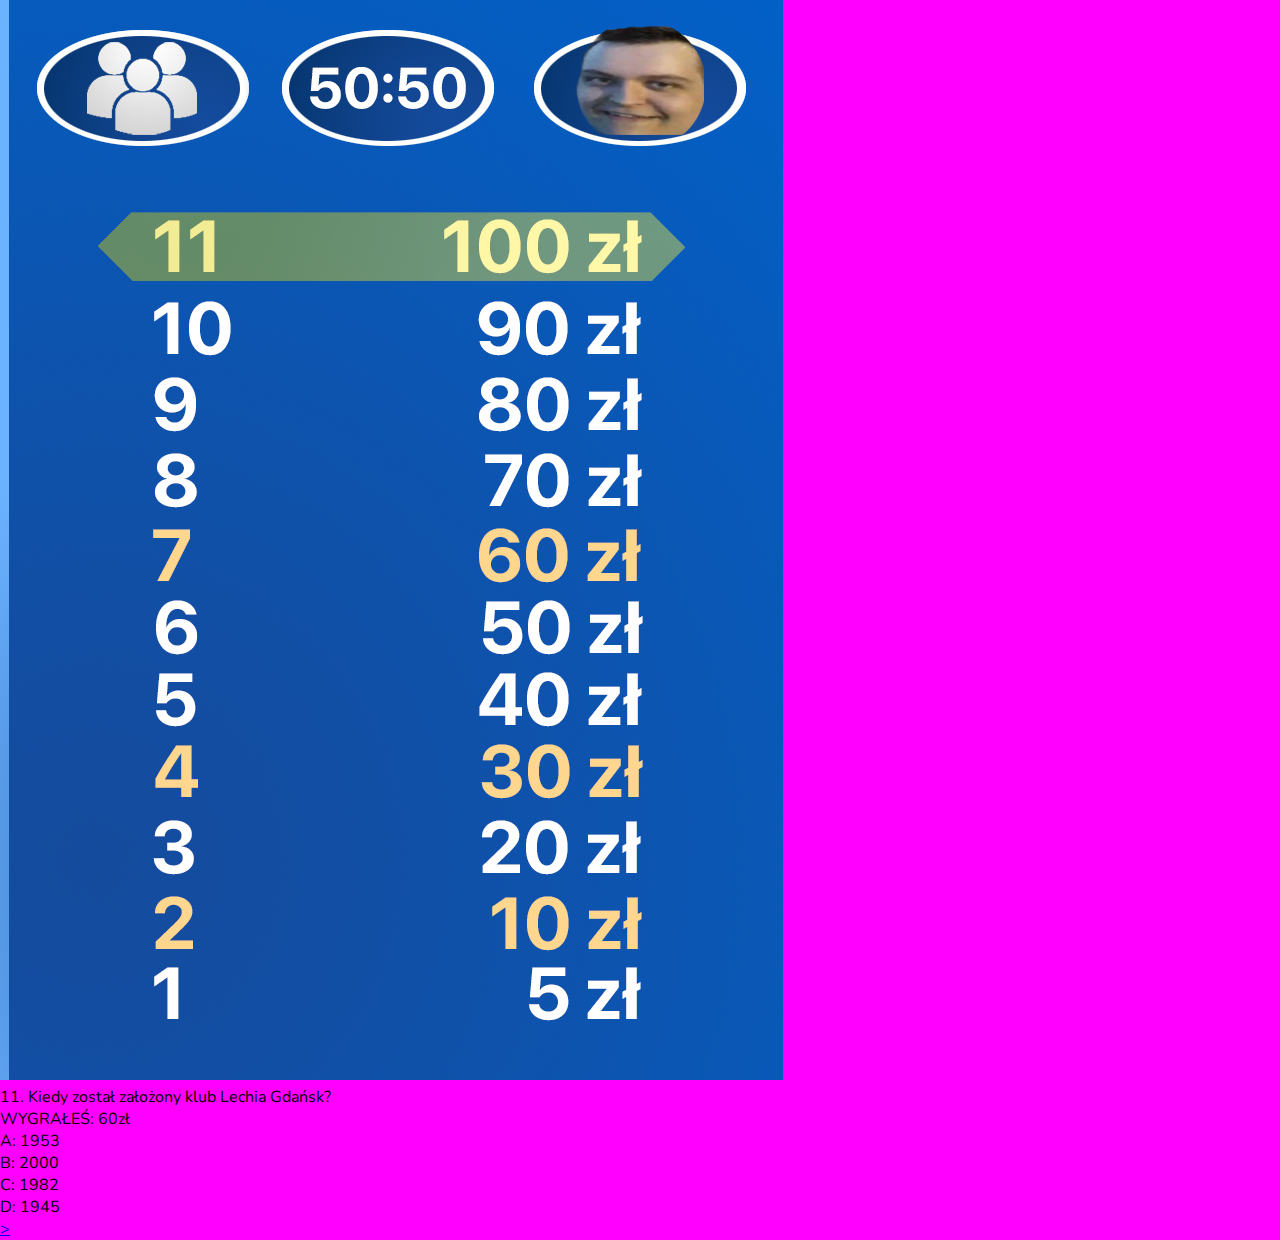
<file: assets/11pytanie/index.html>
<!DOCTYPE html>
<html>
    <head>
        <link href="https://fonts.googleapis.com/css?family=Rubik:400,500,700&display=swap" rel="stylesheet">
        <meta name="viewport" content="width=device-width, initial-scale=1.0">
        <link href="../../style.css" rel="stylesheet">
        <link href="style.css" rel="stylesheet">
        <meta charset="utf8">
    </head>
    <body>
        <div id="congrats">
            Wygrałeś 100zł!
        </div>
        <img id="zdjecie" src="1.png">
        <div id="container">
            <div id="question">
                <div id="question_text" onclick="test()">
                    11. Kiedy został założony klub Lechia Gdańsk?
                </div>
            </div>
            <div class="container_answer" id="hide">
                <div id="win">WYGRAŁEŚ: 60zł</div>
            </div>
            <div class="container_answer" id="odpowiedzi">
                <div class="answer" id="a1" onclick="bad('a4', 'a1')">
                    <div class="answertext"><span class="answerkey">A:</span> 1953</div>
                </div>
                <div class="answer" id="a2" onclick="bad('a4', 'a2')">
                    <div class="answertext"><span class="answerkey">B:</span> 2000</div>
                </div>
                <div class="answer" id="a3" onclick="bad('a4', 'a3')">
                    <div class="answertext"><span class="answerkey">C:</span> 1982</div>
                </div>
                <div class="answer" id="a4" onclick="good('a4')">
                    <div class="answertext"><span class="answerkey">D:</span> 1945</div>
                </div>
            </div>
        </div>
        <a href="assets/2pytanie/index.html" id="next">
            >
        </a>
        <script>
            var kolo = 'a4';
            var numerPytania = "11"
        </script>
        <script src="../main.js"></script>
    </body>
</html>
</file>
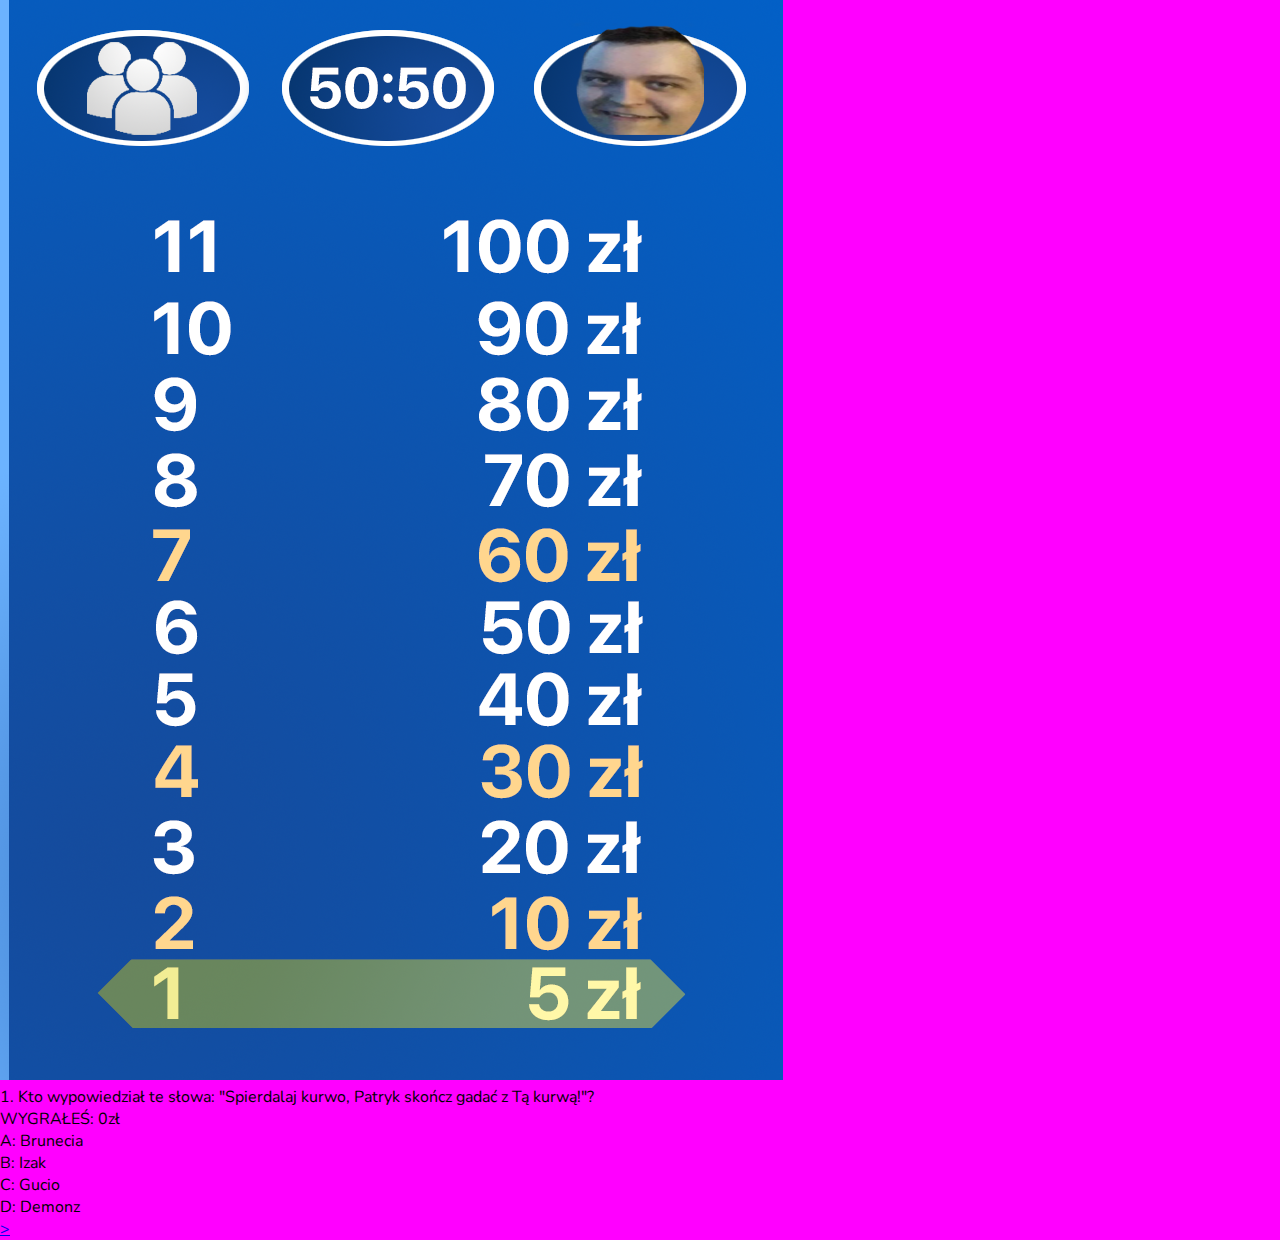
<file: assets/1pytanie/index.html>
<!DOCTYPE html>
<html>
    <head>
        <link href="https://fonts.googleapis.com/css?family=Rubik:400,500,700&display=swap" rel="stylesheet">
        <meta name="viewport" content="width=device-width, initial-scale=1.0">
        <link href="../../style.css" rel="stylesheet">
        <meta charset="utf8">
    </head>
    <body>
        <img id="zdjecie" src="1.png">
        <div id="container">
            <div id="question">
                <div id="question_text" onclick="test()">
                    1. Kto wypowiedział te słowa: "Spierdalaj kurwo, Patryk skończ gadać z Tą kurwą!"?
                </div>
            </div>
            <div class="container_answer" id="hide">
                <div id="win">WYGRAŁEŚ: 0zł</div>
            </div>
            <div class="container_answer" id="odpowiedzi">
                <div class="answer" id="a1" onclick="bad('a4', 'a1')">
                    <div class="answertext"><span class="answerkey">A:</span> Brunecia</div>
                </div>
                <div class="answer" id="a2" onclick="bad('a4', 'a2')">
                    <div class="answertext"><span class="answerkey">B:</span> Izak</div>
                </div>
                <div class="answer" id="a3" onclick="bad('a4', 'a3')">
                    <div class="answertext"><span class="answerkey">C:</span> Gucio</div>
                </div>
                <div class="answer" id="a4" onclick="good('a4')">
                    <div class="answertext"><span class="answerkey">D:</span> Demonz</div>
                </div>
            </div>
        </div>
        <a href="../2pytanie/index.html" id="next">
            >
        </a>
        <script>
            var kolo = 'a4';
            var numerPytania = "1"
        </script>
        <script src="../main.js"></script>
    </body>
</html>
</file>
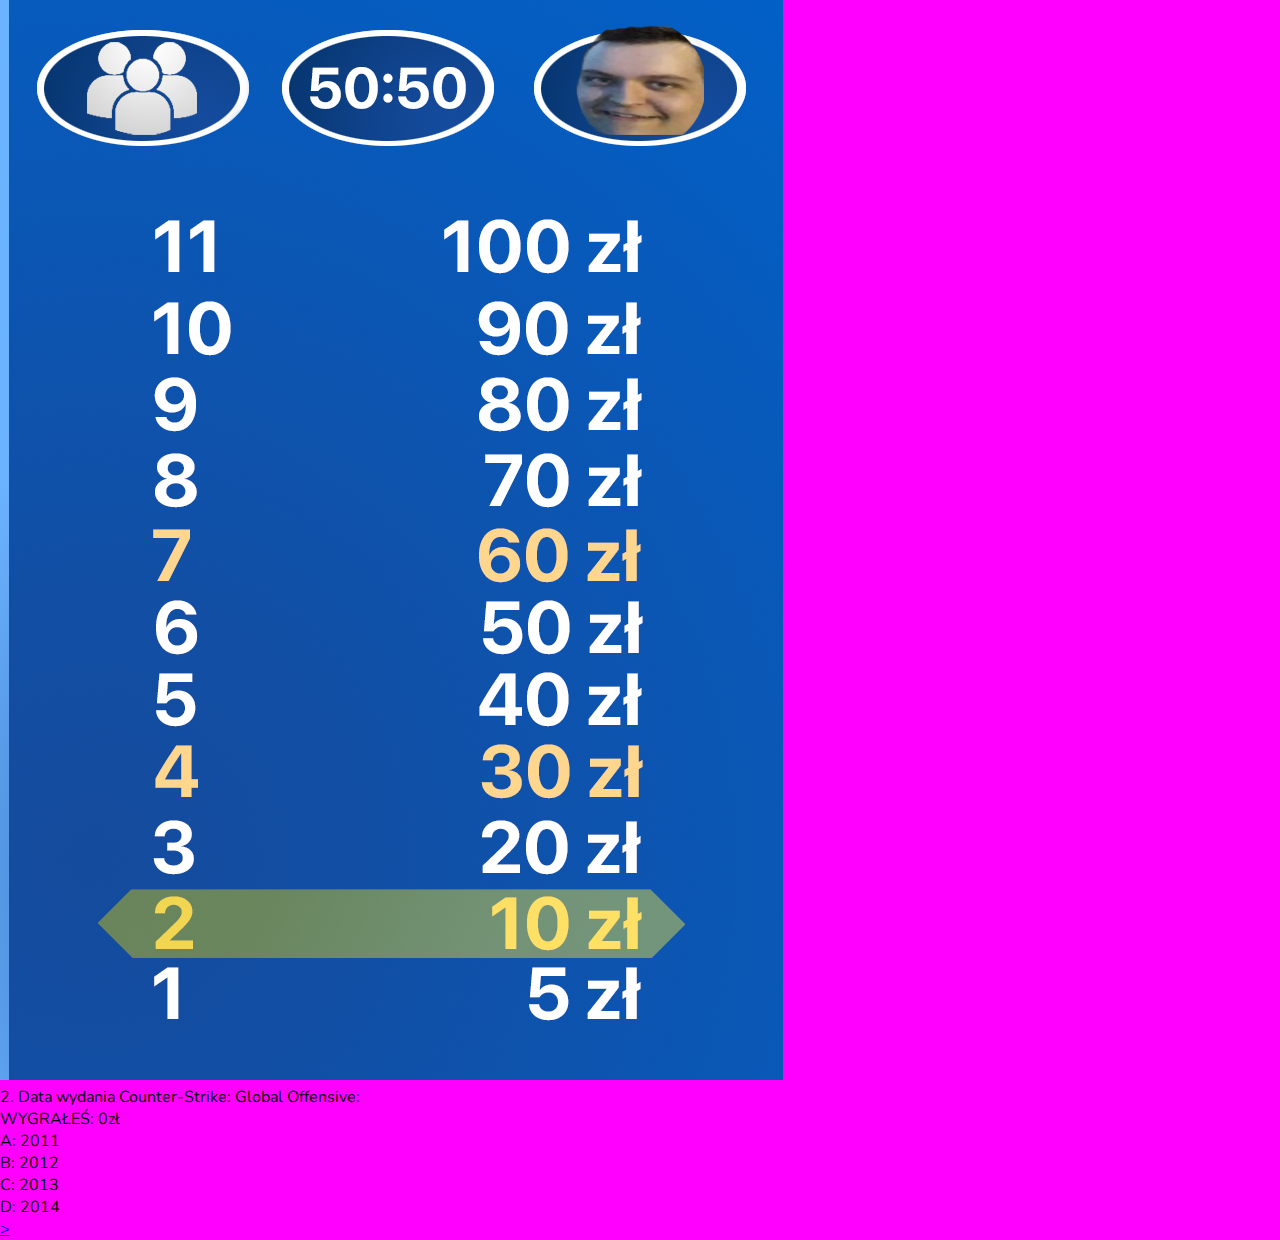
<file: assets/2pytanie/index.html>
<!DOCTYPE html>
<html>
    <head>
        <link href="https://fonts.googleapis.com/css?family=Rubik:400,500,700&display=swap" rel="stylesheet">
        <meta name="viewport" content="width=device-width, initial-scale=1.0">
        <link href="../../style.css" rel="stylesheet">
        <meta charset="utf8">
    </head>
    <body>
        <img id="zdjecie" src="1.png">
        <div id="container">
            <div id="question">
                <div id="question_text" onclick="test()">
                    2. Data wydania Counter-Strike: Global Offensive:
                </div>
            </div>
            <div class="container_answer" id="hide">
                <div id="win">WYGRAŁEŚ: 0zł</div>
            </div>
            <div class="container_answer" id="odpowiedzi">
                <div class="answer" id="a1" onclick="bad('a2', 'a1')">
                    <div class="answertext"><span class="answerkey">A:</span> 2011</div>
                </div>
                <div class="answer" id="a2" onclick="good('a2')">
                    <div class="answertext"><span class="answerkey">B:</span> 2012</div>
                </div>
                <div class="answer" id="a3" onclick="bad('a2', 'a3')">
                    <div class="answertext"><span class="answerkey">C:</span> 2013</div>
                </div>
                <div class="answer" id="a4" onclick="bad('a2', 'a4')">
                    <div class="answertext"><span class="answerkey">D:</span> 2014</div>
                </div>
            </div>
        </div>
        <a href="../3pytanie/index.html" id="next">
            >
        </a>
        <script>
            var kolo = 'a2';
            var numerPytania = "2"
        </script>
        <script src="../main.js"></script>
    </body>
</html>
</file>
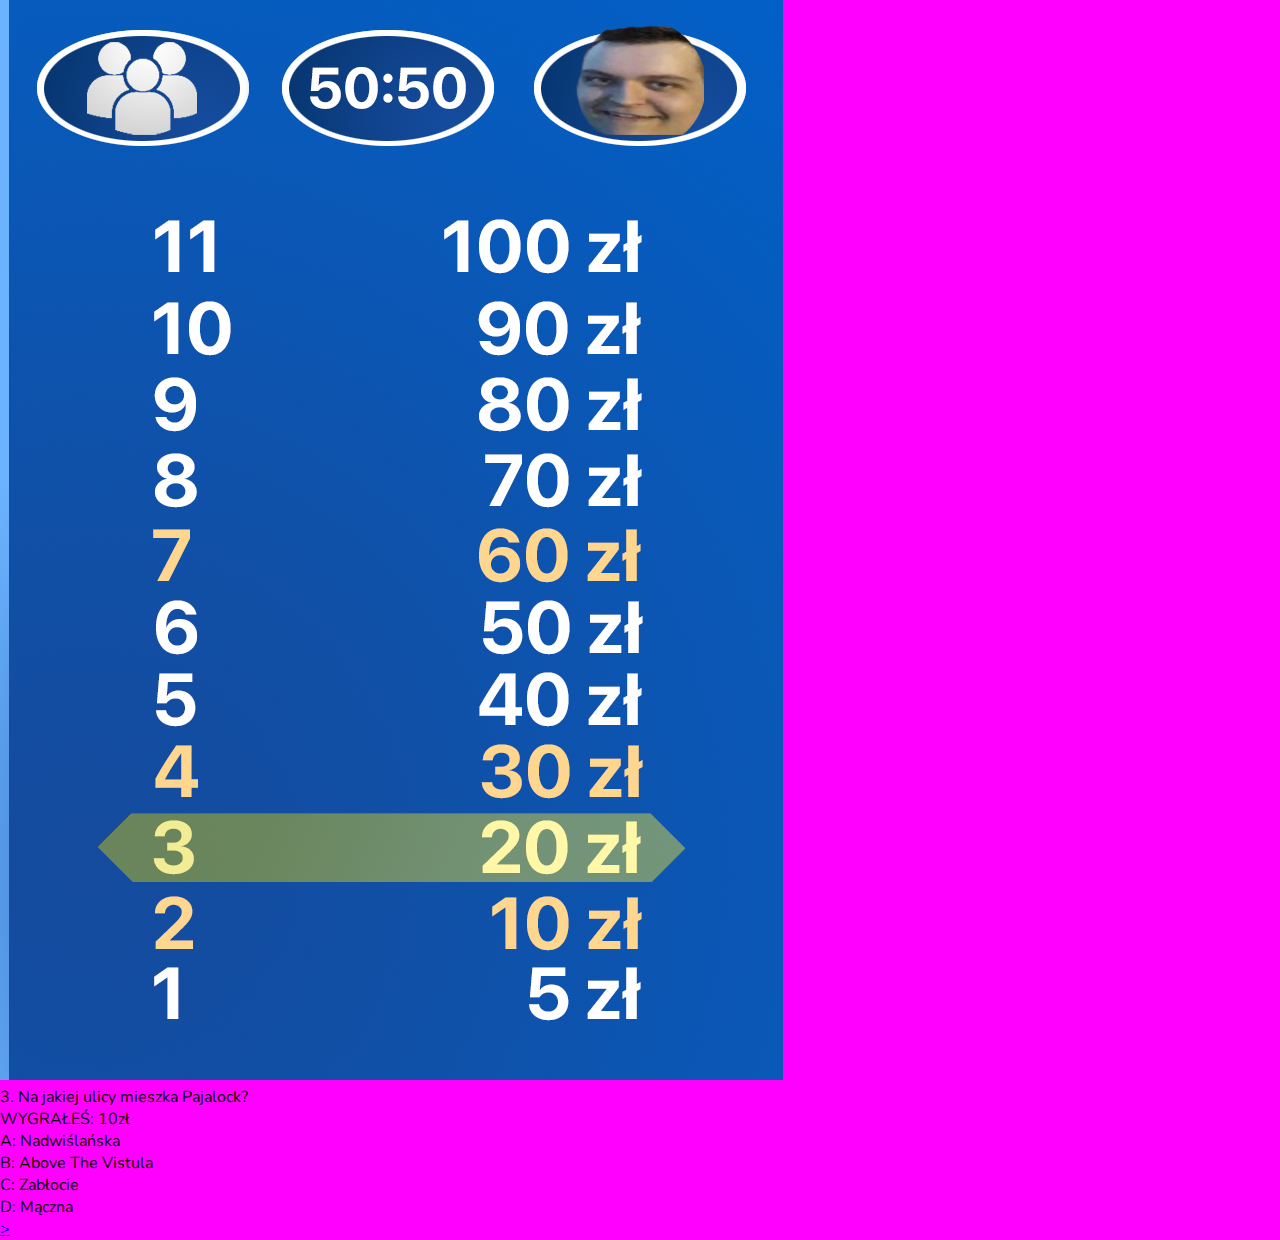
<file: assets/3pytanie/index.html>
<!DOCTYPE html>
<html>
    <head>
        <link href="https://fonts.googleapis.com/css?family=Rubik:400,500,700&display=swap" rel="stylesheet">
        <meta name="viewport" content="width=device-width, initial-scale=1.0">
        <link href="../../style.css" rel="stylesheet">
        <meta charset="utf8">
    </head>
    <body>
        <img id="zdjecie" src="1.png">
        <div id="container">
            <div id="question">
                <div id="question_text" onclick="test()">
                    3. Na jakiej ulicy mieszka Pajalock?
                </div>
            </div>
            <div class="container_answer" id="hide">
                <div id="win">WYGRAŁEŚ: 10zł</div>
            </div>
            <div class="container_answer" id="odpowiedzi">
                <div class="answer" id="a1" onclick="good('a1')">
                    <div class="answertext"><span class="answerkey">A:</span> Nadwiślańska</div>
                </div>
                <div class="answer" id="a2" onclick="bad('a1', 'a2')">
                    <div class="answertext"><span class="answerkey">B:</span> Above The Vistula</div>
                </div>
                <div class="answer" id="a3" onclick="bad('a1', 'a3')">
                    <div class="answertext"><span class="answerkey">C:</span> Zabłocie</div>
                </div>
                <div class="answer" id="a4" onclick="bad('a1', 'a4')">
                    <div class="answertext"><span class="answerkey">D:</span> Mączna</div>
                </div>
            </div>
        </div>
        <a href="../4pytanie/index.html" id="next">
            >
        </a>
        <script>
            var kolo = 'a1';
            var numerPytania = "3"
        </script>
        <script src="../main.js"></script>
    </body>
</html>
</file>
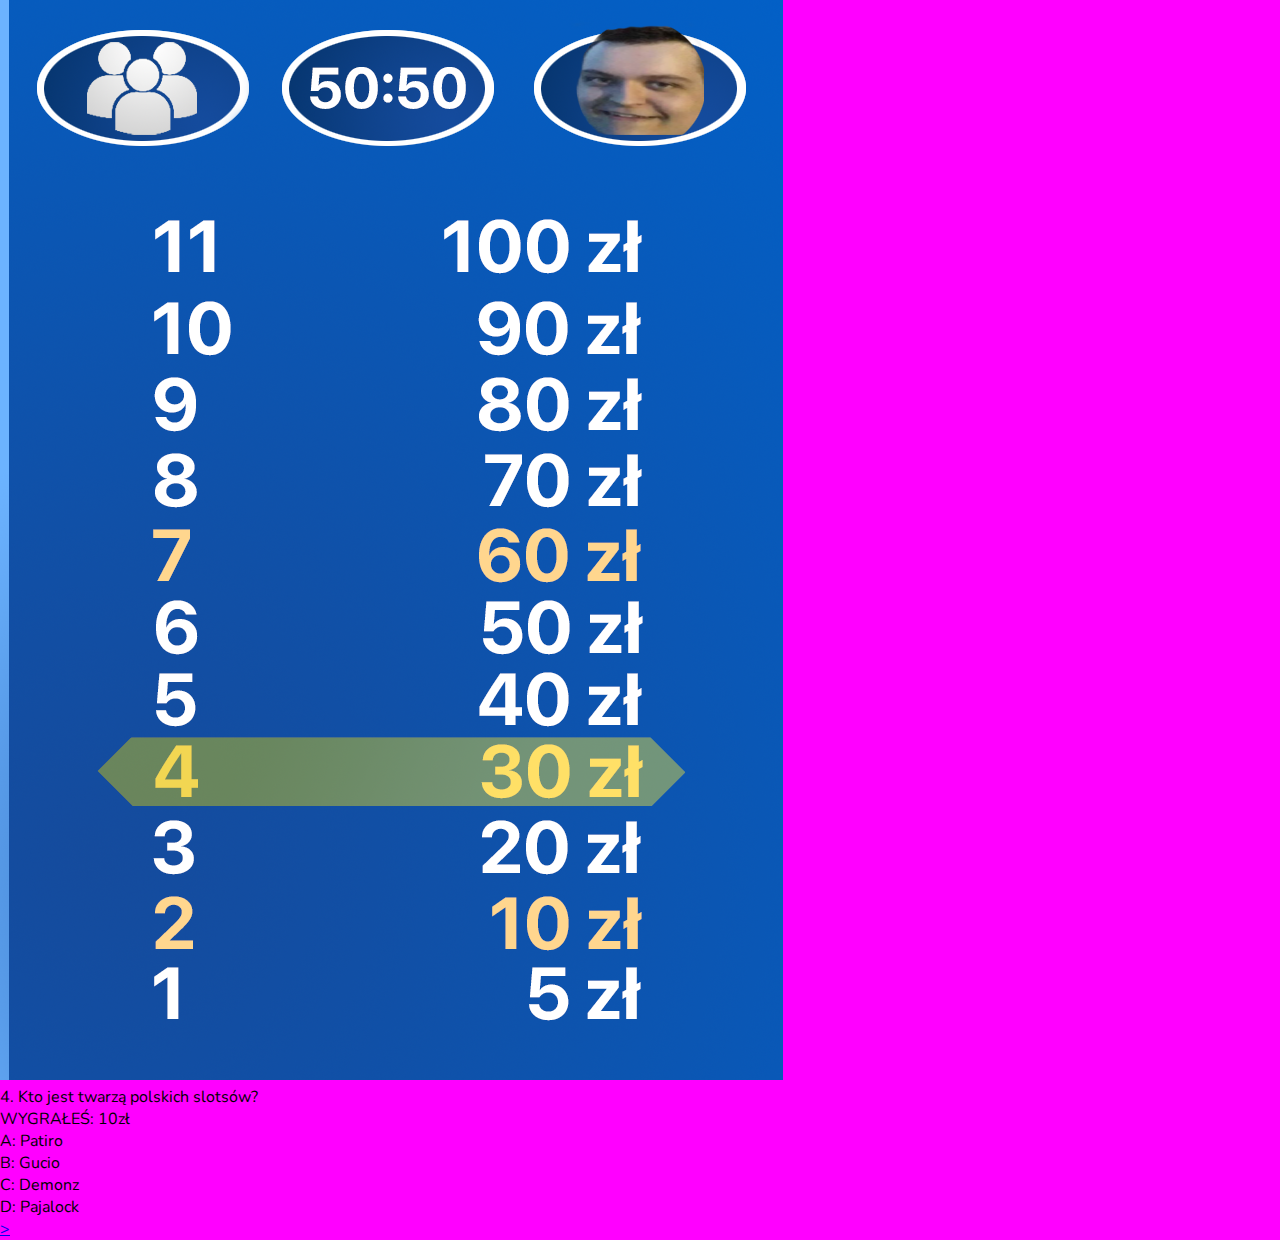
<file: assets/4pytanie/index.html>
<!DOCTYPE html>
<html>
    <head>
        <link href="https://fonts.googleapis.com/css?family=Rubik:400,500,700&display=swap" rel="stylesheet">
        <meta name="viewport" content="width=device-width, initial-scale=1.0">
        <link href="../../style.css" rel="stylesheet">
        <meta charset="utf8">
    </head>
    <body>
        <img id="zdjecie" src="1.png">
        <div id="container">
            <div id="question">
                <div id="question_text" onclick="test()">
                    4. Kto jest twarzą polskich slotsów?
                </div>
            </div>
            <div class="container_answer" id="hide">
                <div id="win">WYGRAŁEŚ: 10zł</div>
            </div>
            <div class="container_answer" id="odpowiedzi">
                <div class="answer" id="a1" onclick="bad('a3', 'a1')">
                    <div class="answertext"><span class="answerkey">A:</span> Patiro</div>
                </div>
                <div class="answer" id="a2" onclick="bad('a3', 'a2')">
                    <div class="answertext"><span class="answerkey">B:</span> Gucio</div>
                </div>
                <div class="answer" id="a3" onclick="good('a3')">
                    <div class="answertext"><span class="answerkey">C:</span> Demonz</div>
                </div>
                <div class="answer" id="a4" onclick="bad('a3', 'a4')">
                    <div class="answertext"><span class="answerkey">D:</span> Pajalock</div>
                </div>
            </div>
        </div>
        <a href="../5pytanie/index.html" id="next">
            >
        </a>
        <script>
            var kolo = 'a3';
            var numerPytania = "4"
        </script>
        <script src="../main.js"></script>
    </body>
</html>
</file>
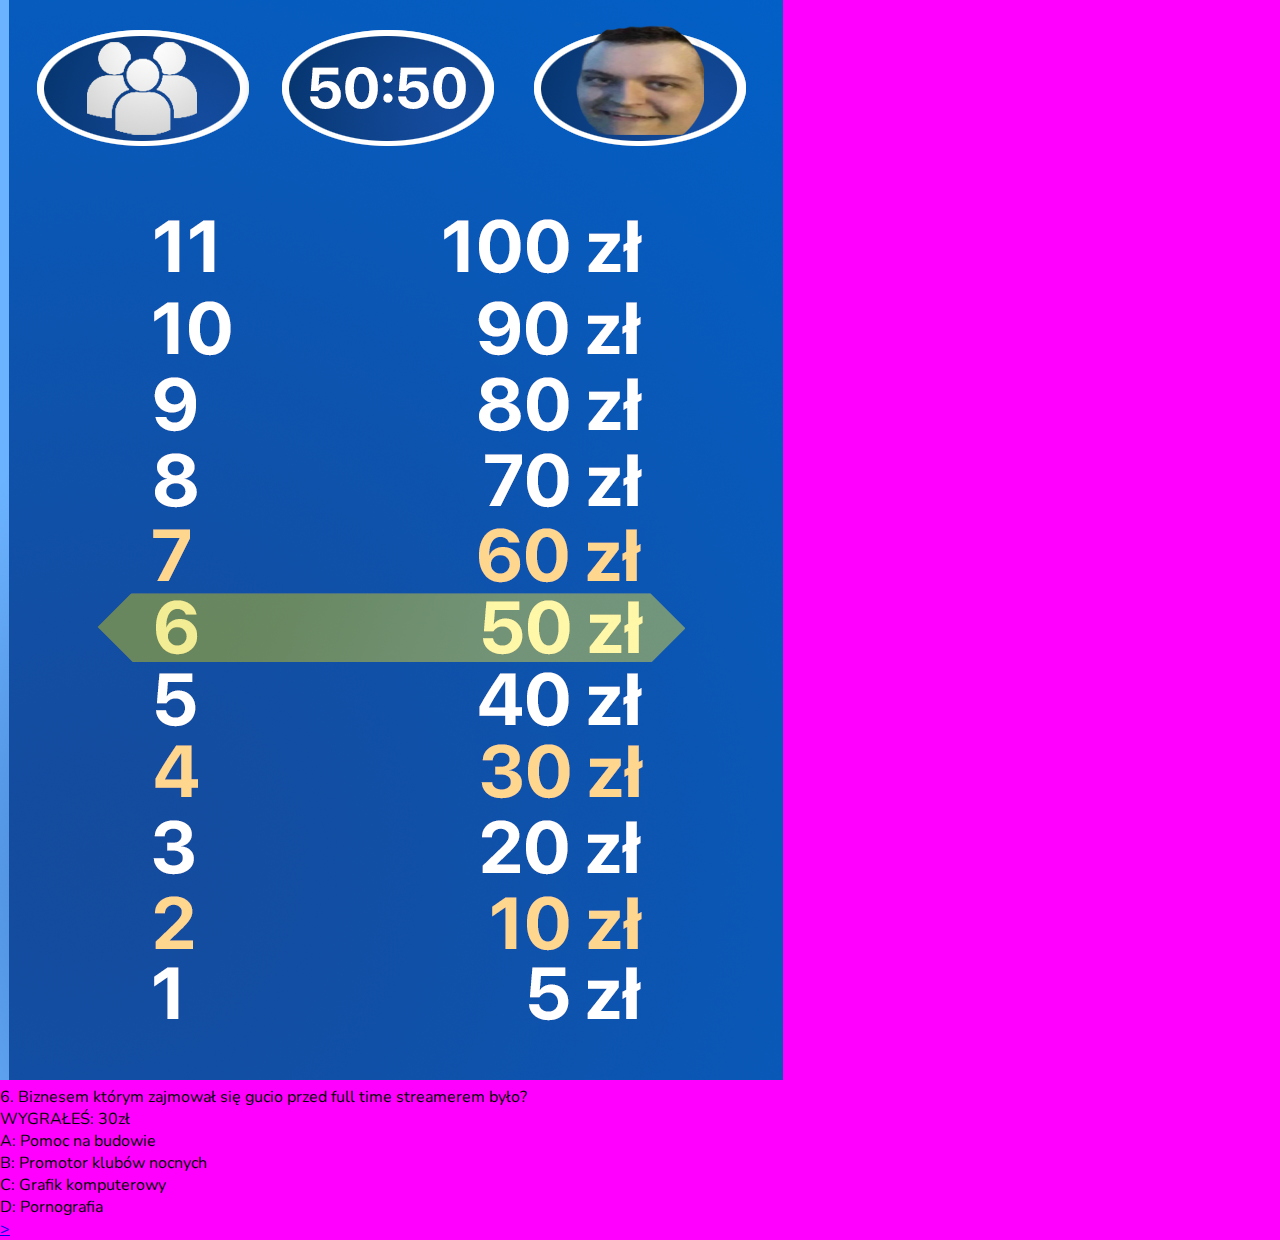
<file: assets/6pytanie/index.html>
<!DOCTYPE html>
<html>
    <head>
        <link href="https://fonts.googleapis.com/css?family=Rubik:400,500,700&display=swap" rel="stylesheet">
        <meta name="viewport" content="width=device-width, initial-scale=1.0">
        <link href="../../style.css" rel="stylesheet">
        <meta charset="utf8">
    </head>
    <body>
        <img id="zdjecie" src="1.png">
        <div id="container">
            <div id="question">
                <div id="question_text" onclick="test()">
                    6. Biznesem którym zajmował się gucio przed full time streamerem było?
                </div>
            </div>
            <div class="container_answer" id="hide">
                <div id="win">WYGRAŁEŚ: 30zł</div>
            </div>
            <div class="container_answer" id="odpowiedzi">
                <div class="answer" id="a1" onclick="bad('a4', 'a1')">
                    <div class="answertext"><span class="answerkey">A:</span> Pomoc na budowie</div>
                </div>
                <div class="answer" id="a2" onclick="bad('a4', 'a2')">
                    <div class="answertext"><span class="answerkey">B:</span> Promotor klubów nocnych</div>
                </div>
                <div class="answer" id="a3" onclick="bad('a4', 'a3')">
                    <div class="answertext"><span class="answerkey">C:</span> Grafik komputerowy</div>
                </div>
                <div class="answer" id="a4" onclick="good('a4')">
                    <div class="answertext"><span class="answerkey">D:</span> Pornografia</div>
                </div>
            </div>
        </div>
        <a href="../7pytanie/index.html" id="next">
            >
        </a>
        <script>
            var kolo = 'a4';
            var numerPytania = "6"
        </script>
        <script src="../main.js"></script>
    </body>
</html>
</file>
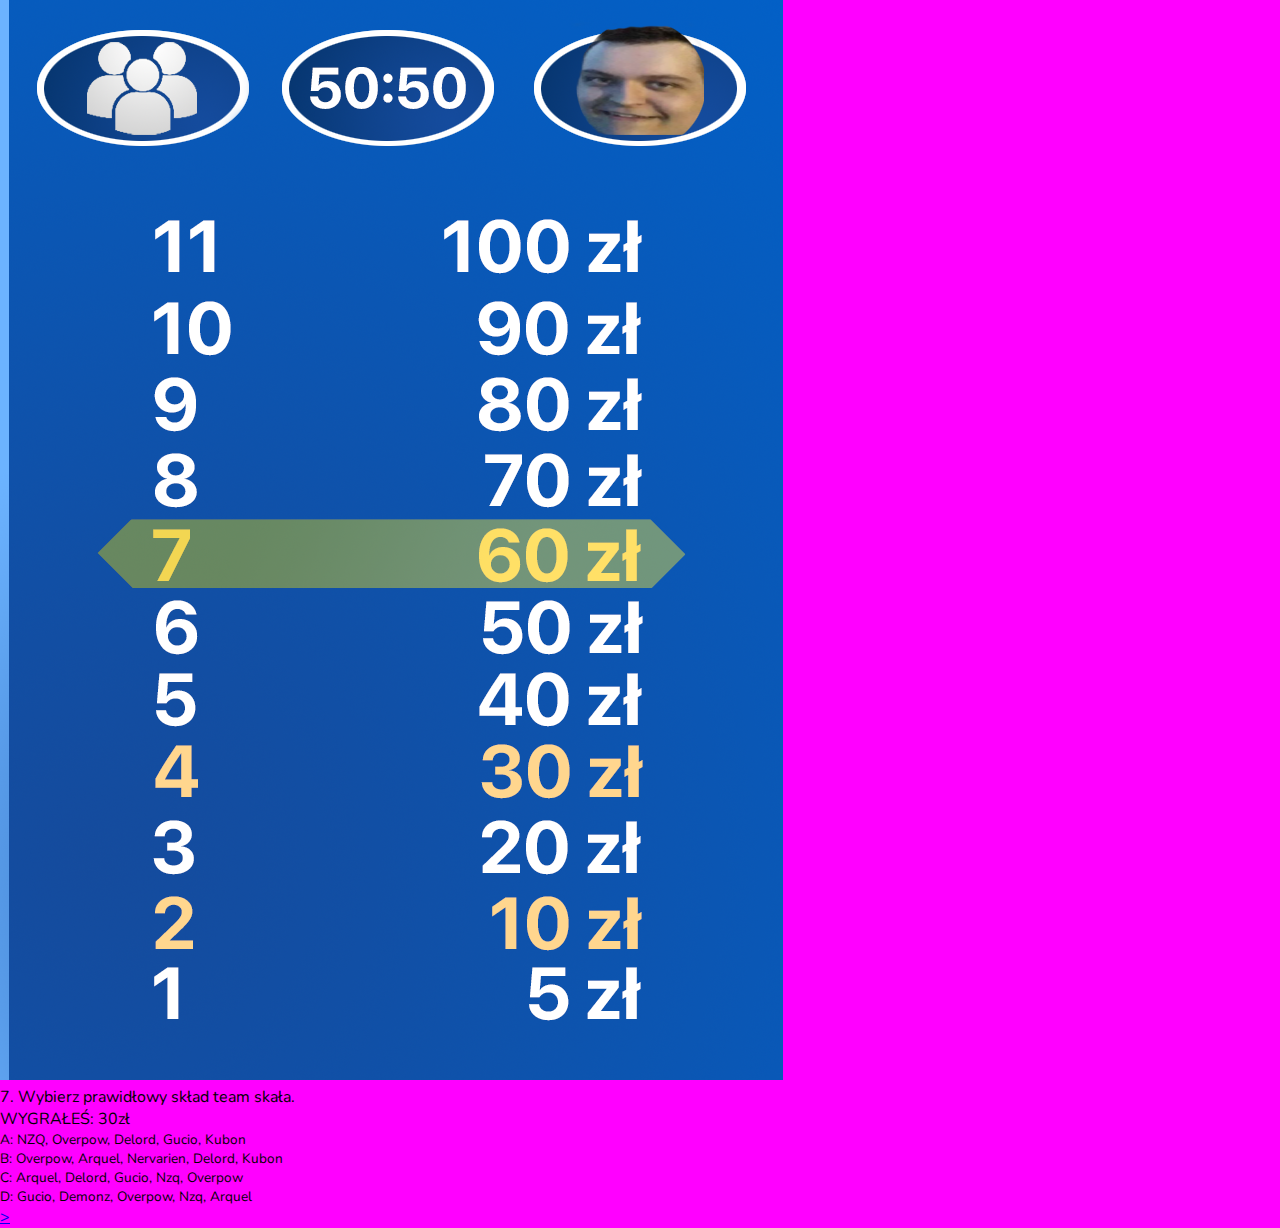
<file: assets/7pytanie/index.html>
<!DOCTYPE html>
<html>
    <head>
        <link href="https://fonts.googleapis.com/css?family=Rubik:400,500,700&display=swap" rel="stylesheet">
        <meta name="viewport" content="width=device-width, initial-scale=1.0">
        <link href="../../style.css" rel="stylesheet">
        <meta charset="utf8">
    </head>
    <body>
        <img id="zdjecie" src="1.png">
        <div id="container">
            <div id="question">
                <div id="question_text" onclick="test()">
                    7. Wybierz  prawidłowy skład team skała.
                </div>
            </div>
            <div class="container_answer" id="hide">
                <div id="win">WYGRAŁEŚ: 30zł</div>
            </div>
            <div class="container_answer" id="odpowiedzi" style="font-size: 85% !important;">
                <div class="answer" id="a1" onclick="bad('a3', 'a1')">
                    <div class="answertext"><span class="answerkey">A:</span> NZQ, Overpow, Delord, Gucio, Kubon</div>
                </div>
                <div class="answer" id="a2" onclick="bad('a3', 'a2')">
                    <div class="answertext"><span class="answerkey">B:</span> Overpow, Arquel, Nervarien, Delord, Kubon</div>
                </div>
                <div class="answer" id="a3" onclick="good('a3')">
                    <div class="answertext"><span class="answerkey">C:</span> Arquel, Delord, Gucio, Nzq, Overpow</div>
                </div>
                <div class="answer" id="a4" onclick="bad('a3', 'a4')">
                    <div class="answertext"><span class="answerkey">D:</span> Gucio, Demonz, Overpow, Nzq, Arquel</div>
                </div>
            </div>
        </div>
        <a href="../8pytanie/index.html" id="next">
            >
        </a>
        <script>
            var kolo = 'a3';
            var numerPytania = "7"
        </script>
        <script src="../main.js"></script>
    </body>
</html>
</file>
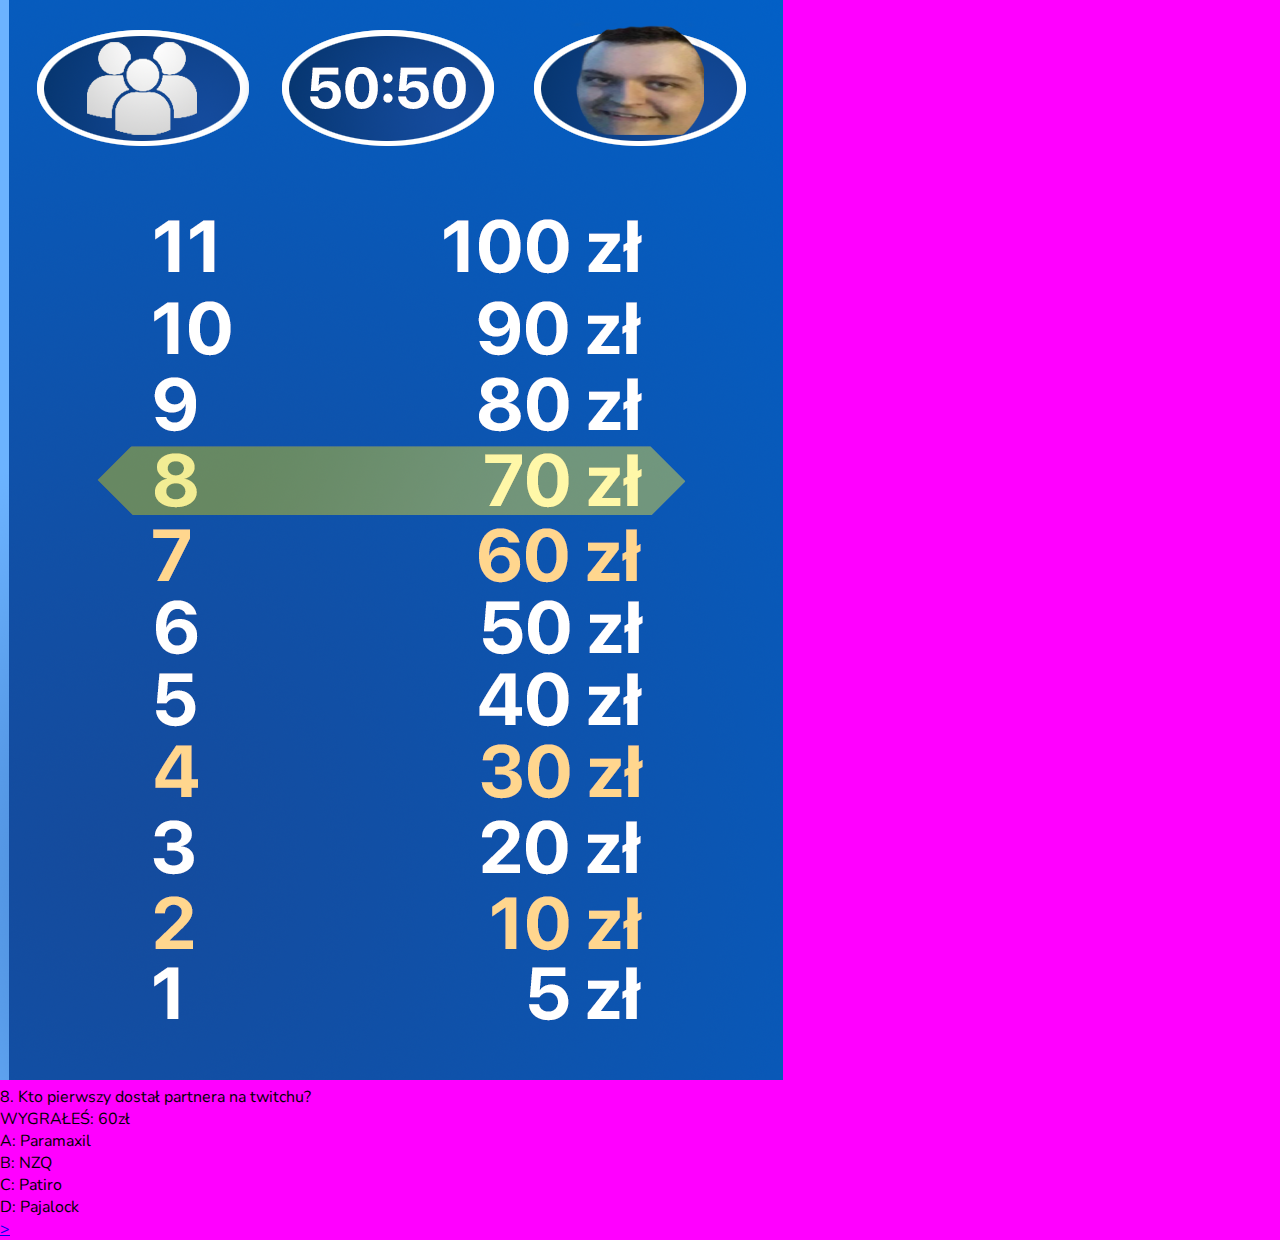
<file: assets/8pytanie/index.html>
<!DOCTYPE html>
<html>
    <head>
        <link href="https://fonts.googleapis.com/css?family=Rubik:400,500,700&display=swap" rel="stylesheet">
        <meta name="viewport" content="width=device-width, initial-scale=1.0">
        <link href="../../style.css" rel="stylesheet">
        <meta charset="utf8">
    </head>
    <body>
        <img id="zdjecie" src="1.png">
        <div id="container">
            <div id="question">
                <div id="question_text" onclick="test()">
                    8. Kto pierwszy dostał partnera na twitchu?
                </div>
            </div>
            <div class="container_answer" id="hide">
                <div id="win">WYGRAŁEŚ: 60zł</div>
            </div>
            <div class="container_answer" id="odpowiedzi">
                <div class="answer" id="a1" onclick="bad('a2', 'a1')">
                    <div class="answertext"><span class="answerkey">A:</span> Paramaxil</div>
                </div>
                <div class="answer" id="a2" onclick="good('a2')">
                    <div class="answertext"><span class="answerkey">B:</span> NZQ</div>
                </div>
                <div class="answer" id="a3" onclick="bad('a2', 'a3')">
                    <div class="answertext"><span class="answerkey">C:</span> Patiro</div>
                </div>
                <div class="answer" id="a4" onclick="bad('a2', 'a4')">
                    <div class="answertext"><span class="answerkey">D:</span> Pajalock</div>
                </div>
            </div>
        </div>
        <a href="../9pytanie/index.html" id="next">
            >
        </a>
        <script>
            var kolo = 'a2';
            var numerPytania = "8"
        </script>
        <script src="../main.js"></script>
    </body>
</html>
</file>
<file: style.css>
@import url('https://fonts.googleapis.com/css?family=Nunito&display=swap');
@keyframes popup {
    from {
        opacity: 0;
    }
    to {
        opacity: 1;
    }
}

body {
    font-family: 'Nunito', sans-serif;
    margin: 0;
    background-color: #ff00ff;
    user-select: none;
}
.OBS_page {
    position: relative;
    width: 1920px;
    height: 1080px;
}
.control_page {
    position: absolute;
    width: 480px;
    height: 1080px;
    left: 1920px;
    top: 0;
    background-color: white;
    text-align: center; 
}
.game {
    position: absolute;
    width: 80%;
    height: 20%;
    bottom: 3%;
    left: 10%;
}
.question {
    animation-name: popup;
    animation-duration: 0.5s;
    animation-fill-mode: both;
    padding: 4px 0 12px 0;
    width: 100%;
    height: 25%;
    background-image: linear-gradient(to left, rgb(0, 55, 207), rgb(8, 98, 216));
    text-align: center;
    font-size: 275%;
    color: white;
    clip-path: polygon(2% 0, 98% 0, 100% 50%, 100% 50%, 98% 100%, 2% 100%, 0 50%, 0 50%);
}
.anwsers {
    width: 100%;
    height: 75%;
}
.anwser {
    animation-name: popup;
    animation-duration: 0.5s;
    animation-fill-mode: both;
    padding: 5px 0 2px 0;
    width: 48.5%;
    background-image: linear-gradient(to left, rgb(0, 55, 207), rgb(8, 98, 216));
    height: 25%;
    margin: 0.5% 1%;
    text-align: center;
    color: white;
    font-size: 225%;
    clip-path: polygon(4% 0, 96% 0, 100% 50%, 100% 50%, 96% 100%, 4% 100%, 0 50%, 0 50%);
    position: absolute;
}

#a1 {
    left: 0;
    top: 68px;
}
#a2 {
    right: 0;
    top: 68px;
}
#a3 {
    left: 0;
    bottom: 0;
}
#a4 {
    right: 0;
    bottom: 0;
}
.longButton {
    width: 90%;
    margin: 2% 3%;
    border: 1px solid black;
    color: black;
    padding: 10px;
    font-size: 150%;
    background-color: white;
    transition: 0.3s;
}
.longButton:hover {
    background-color: rgb(41, 41, 41);
    color: rgb(255, 255, 255);
    transition: 0.3s;
}
.koloratunkowe {
    font-size: 150%;
    justify-items: center;
    justify-content: center;
    height: 75px;
    width: 30%;
    display: inline-block;
    border: 1px solid black;
    transition: 0.3s;
    background-color: white;
} 
.koloratunkowe:hover {
    background-color: rgb(41, 41, 41);
    color: rgb(255, 255, 255);
    transition: 0.3s;
}

.awards{
    display: flex;
    flex-direction: column;
    align-content: center;
    width: 200px;
    background: linear-gradient(to right, #0C55B0, #0859B9); /* W3C, IE 10+/ Edge, Firefox 16+, Chrome 26+, Opera 12+, Safari 7+ */
    color: white;
    padding: 10px 20px;
    border-left: 4px solid #6CB3FF;
    font-weight: 600;
    border-radius: 5px;
    position: absolute;
    right: 20px;
    top: -720px;
 /* W3C, IE 10+/ Edge, Firefox 16+, Chrome 26+, Opera 12+, Safari 7+ */
}
.awards-container{
    display: flex;
    display: flex;
    flex-direction: column;
    align-content: center;
    justify-content: center;
}
.award{
    display: flex;
    justify-content: space-between;
    clip-path: polygon(4% 0, 96% 0, 100% 50%, 100% 50%, 96% 100%, 4% 100%, 0 50%, 0 50%);
    /* background-color: #69875F; */
    padding: 0 10px;


}
.prog{
    color:#FFD68E;
}
.kola-ratunkowe2{
    display: flex;
    justify-content: space-between;
    align-content: center;
    align-items: center;
}
.kola-ratunkowe2 > img{
    cursor: pointer;
}
iframe{
    position: absolute;
    right: 400px;
    top: -720px;
    border: none;
    display: none;
}
</file>
<file: assets/11pytanie/style.css>
@keyframes tencza {
    0% {
        color: rgb(255, 0, 0);
    }
    20%{
        color: rgb(255, 187, 0);
    }
    40%{
        color: rgb(238, 255, 0);
    }
    60% {
        color: rgb(9, 255, 0);
    }
    80% {
        color: rgb(17, 0, 255);
    }
    100% {
        color: rgb(204, 0, 255);
    }
}

#congrats {
    padding-top: 100px;
    width: 100vw;
    height: 40vh;
    background-image: url(3x.gif);
    position:  absolute;
    top: 90%;
    left: 50%;
    transform: translateY(-50%) translateX(-50%);
    font-size: 600%;
    text-align: center;
    font-weight:  bolder;
    animation-name: tencza;
    animation-duration: 1s;
    animation-iteration-count: infinite;
    display: none;
}
</file>
